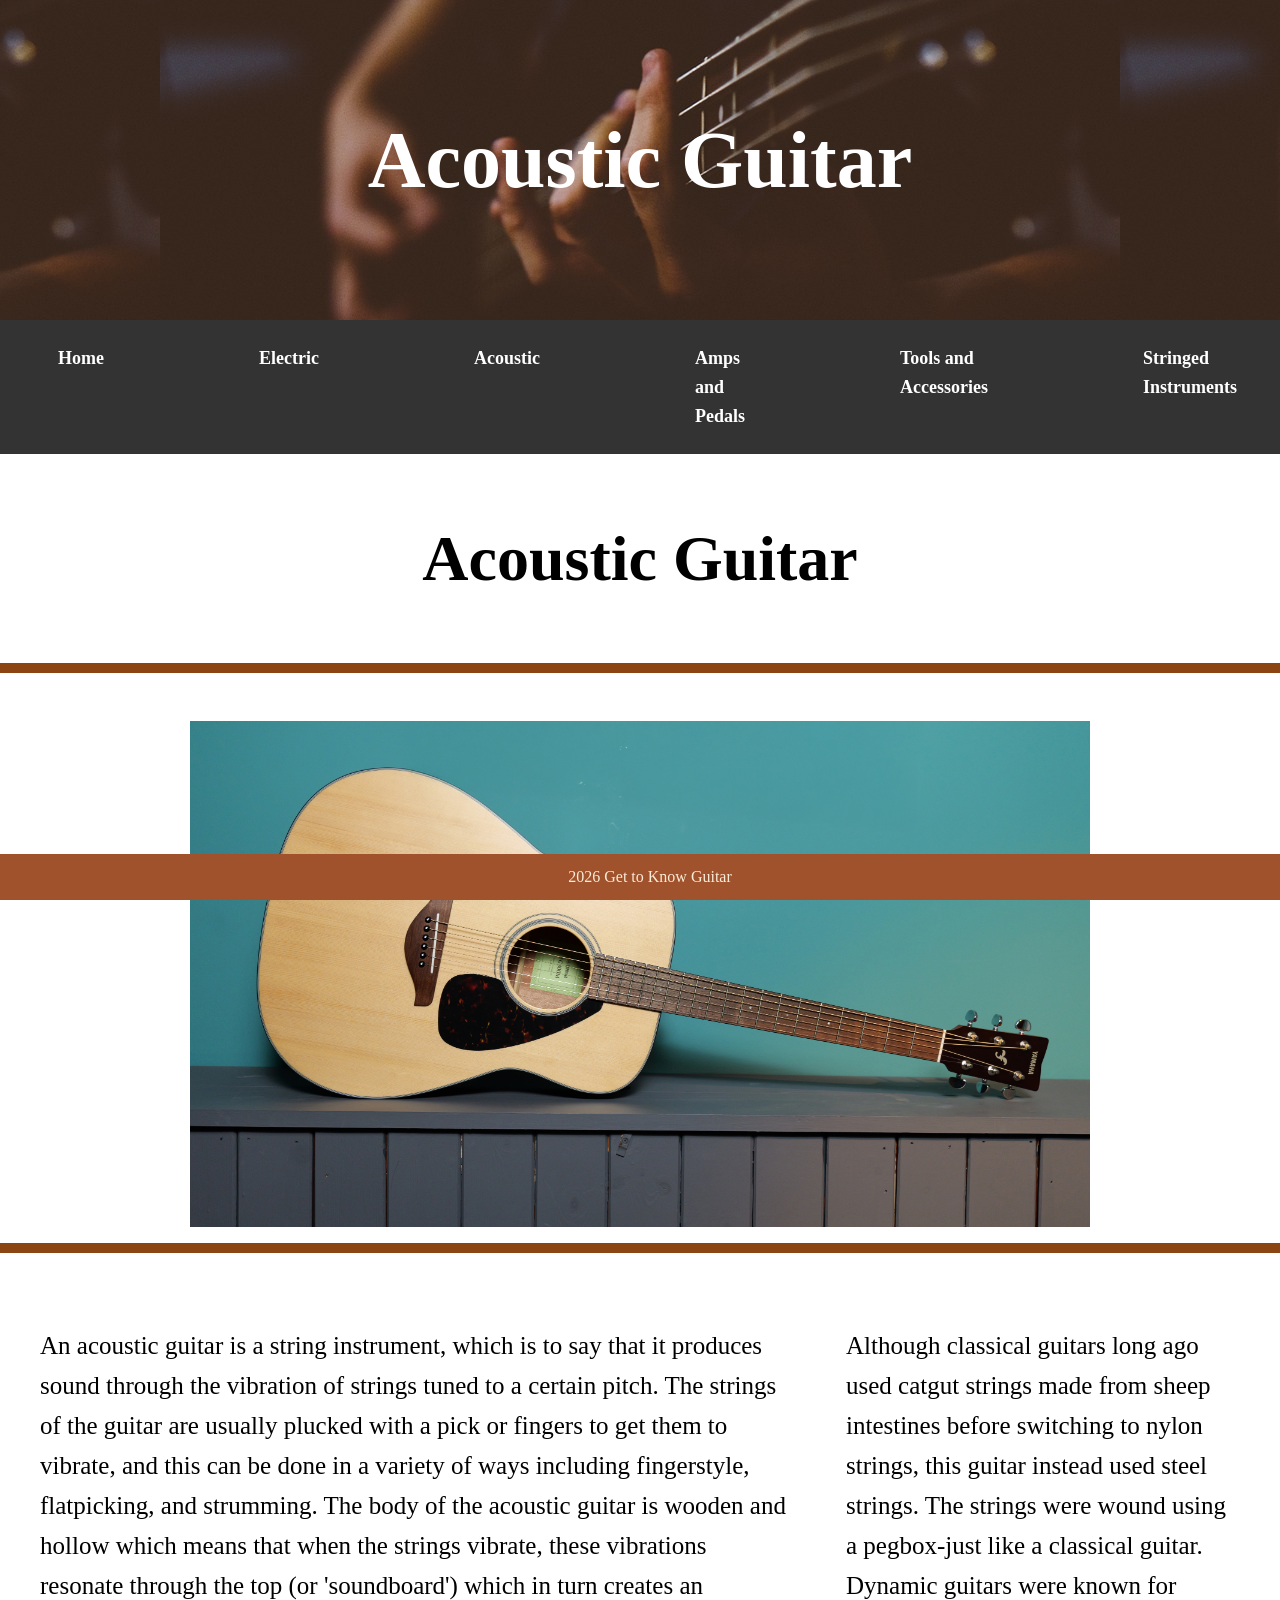
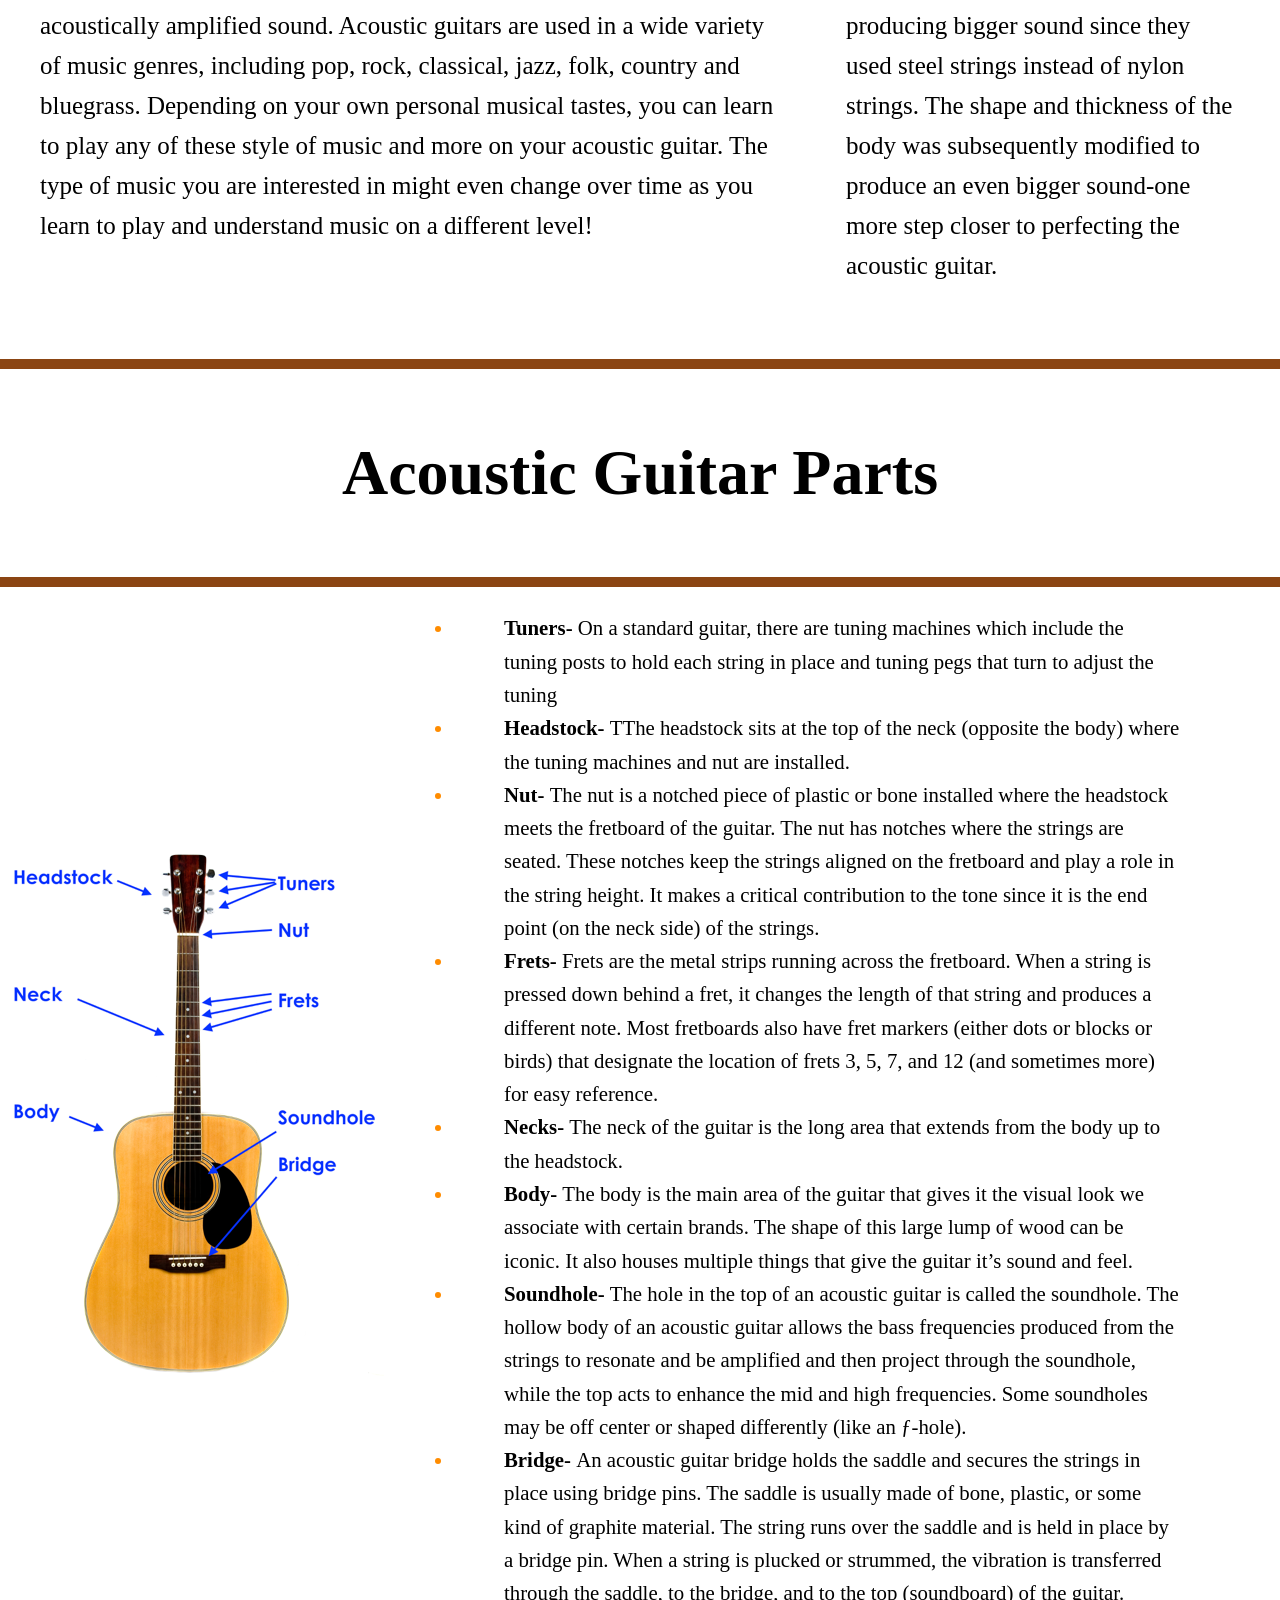
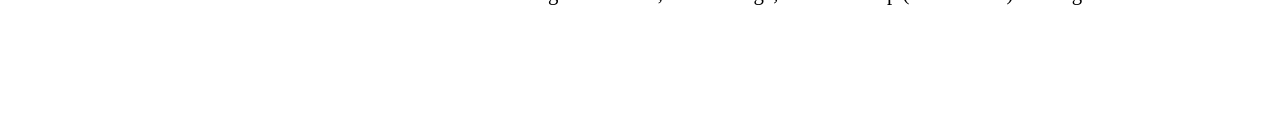
<file: acoustic.html>
<!doctype html>
<html>
<head>
<meta charset="UTF-8">
<title>Fravel Final Web Design Project</title>
<link href="styles.css" rel="stylesheet" type="text/css">
	
<header main class= "guitar.jpg" alt="Guitar Header">
	
	<h1 align="center">Acoustic Guitar</h1>
	
	
	</header>
	
</head>

<body>
	
	<nav class="navbar">
	<ul class="nav-links">
		<li><a href="index.html">Home</a></li>
		<li><a href="electric.html">Electric</a></li>
		<li><a href="acoustic.html">Acoustic</a></li>
		<li><a href="amps_and_pedals.html">Amps and Pedals</a></li>
		<li><a href="tools_and_accessories.html">Tools and Accessories</a></li>
		<li><a href="other_stringed_instruments.html">Stringed Instruments</a></li>
		</ul>
	</nav>
	
	<h2>Acoustic Guitar</h2>
	
	<hr style="height: 10px; border: none; background-color: saddlebrown;">
	<div class="container"></div>
	
	<center>
	<img src="acousticguitar2.jpg" width="900" alt="electric guitar">
	</center>
	
	<hr style="height: 10px; border: none; background-color: saddlebrown;">
	<div class="container">
	
	
	<p>An acoustic guitar is a string instrument, which is to say that it produces sound through the vibration of strings tuned to a certain pitch. The strings of the guitar are usually plucked with a pick or fingers to get them to vibrate, and this can be done in a variety of ways including fingerstyle, flatpicking, and strumming. The body of the acoustic guitar is wooden and hollow which means that when the strings vibrate, these vibrations resonate through the top (or 'soundboard') which in turn creates an acoustically amplified sound. Acoustic guitars are used in a wide variety of music genres, including pop, rock, classical, jazz, folk, country and bluegrass. Depending on your own personal musical tastes, you can learn to play any of these style of music and more on your acoustic guitar. The type of music you are interested in might even change over time as you learn to play and understand music on a different level!

</p>

	<p>Although classical guitars long ago used catgut strings made from sheep intestines before switching to nylon strings, this guitar instead used steel strings. The strings were wound using a pegbox-just like a classical guitar.
Dynamic guitars were known for producing bigger sound since they used steel strings instead of nylon strings. The shape and thickness of the body was subsequently modified to produce an even bigger sound-one more step closer to perfecting the acoustic guitar.
</p>
	</div>
	
	<hr style="height: 10px; border: none; background-color: saddlebrown;">
	<h2>Acoustic Guitar Parts</h2>
	<hr style="height: 10px; border: none; background-color: saddlebrown;">
	
	<div style="display: flex; align-items: center; gap: 20px;">
	<img src="acousticguitarparts.png" width="800" height="auto" alt="acousticguitarparts">
	<ul>
	<li><strong>Tuners- </strong>On a standard guitar, there are tuning machines which include the tuning posts to hold each string in place and tuning pegs that turn to adjust the tuning</li>
	<li><strong>Headstock- </strong>TThe headstock sits at the top of the neck (opposite the body) where the tuning machines and nut are installed.</li>
	<li><strong>Nut- </strong>The nut is a notched piece of plastic or bone installed where the headstock meets the fretboard of the guitar. The nut has notches where the strings are seated. These notches keep the strings aligned on the fretboard and play a role in the string height. It makes a critical contribution to the tone since it is the end point (on the neck side) of the strings.

</li>
	<li><strong>Frets- </strong>Frets are the metal strips running across the fretboard. When a string is pressed down behind a fret, it changes the length of that string and produces a different note. Most fretboards also have fret markers (either dots or blocks or birds) that designate the location of frets 3, 5, 7, and 12 (and sometimes more) for easy reference.</li>
	<li><strong>Necks- </strong>The neck of the guitar is the long area that extends from the body up to the headstock.</li>
	<li><strong>Body- </strong>The body is the main area of the guitar that gives it the visual look we associate with certain brands. The shape of this large lump of wood can be iconic. It also houses multiple things that give the guitar it’s sound and feel.</li>
	<li><strong>Soundhole- </strong>The hole in the top of an acoustic guitar is called the soundhole. The hollow body of an acoustic guitar allows the bass frequencies produced from the strings to resonate and be amplified and then project through the soundhole, while the top acts to enhance the mid and high frequencies. Some soundholes may be off center or shaped differently (like an ƒ-hole).</li>
	<li><strong>Bridge- </strong>An acoustic guitar bridge holds the saddle and secures the strings in place using bridge pins. The saddle is usually made of bone, plastic, or some kind of graphite material. The string runs over the saddle and is held in place by a bridge pin. When a string is plucked or strummed, the vibration is transferred through the saddle, to the bridge, and to the top (soundboard) of the guitar.</li>
	</ul>
	</div>

	
	
	
<p>      </p>


	
</body>
	
	<footer>2026 Get to Know Guitar</footer>
</html>
</file>
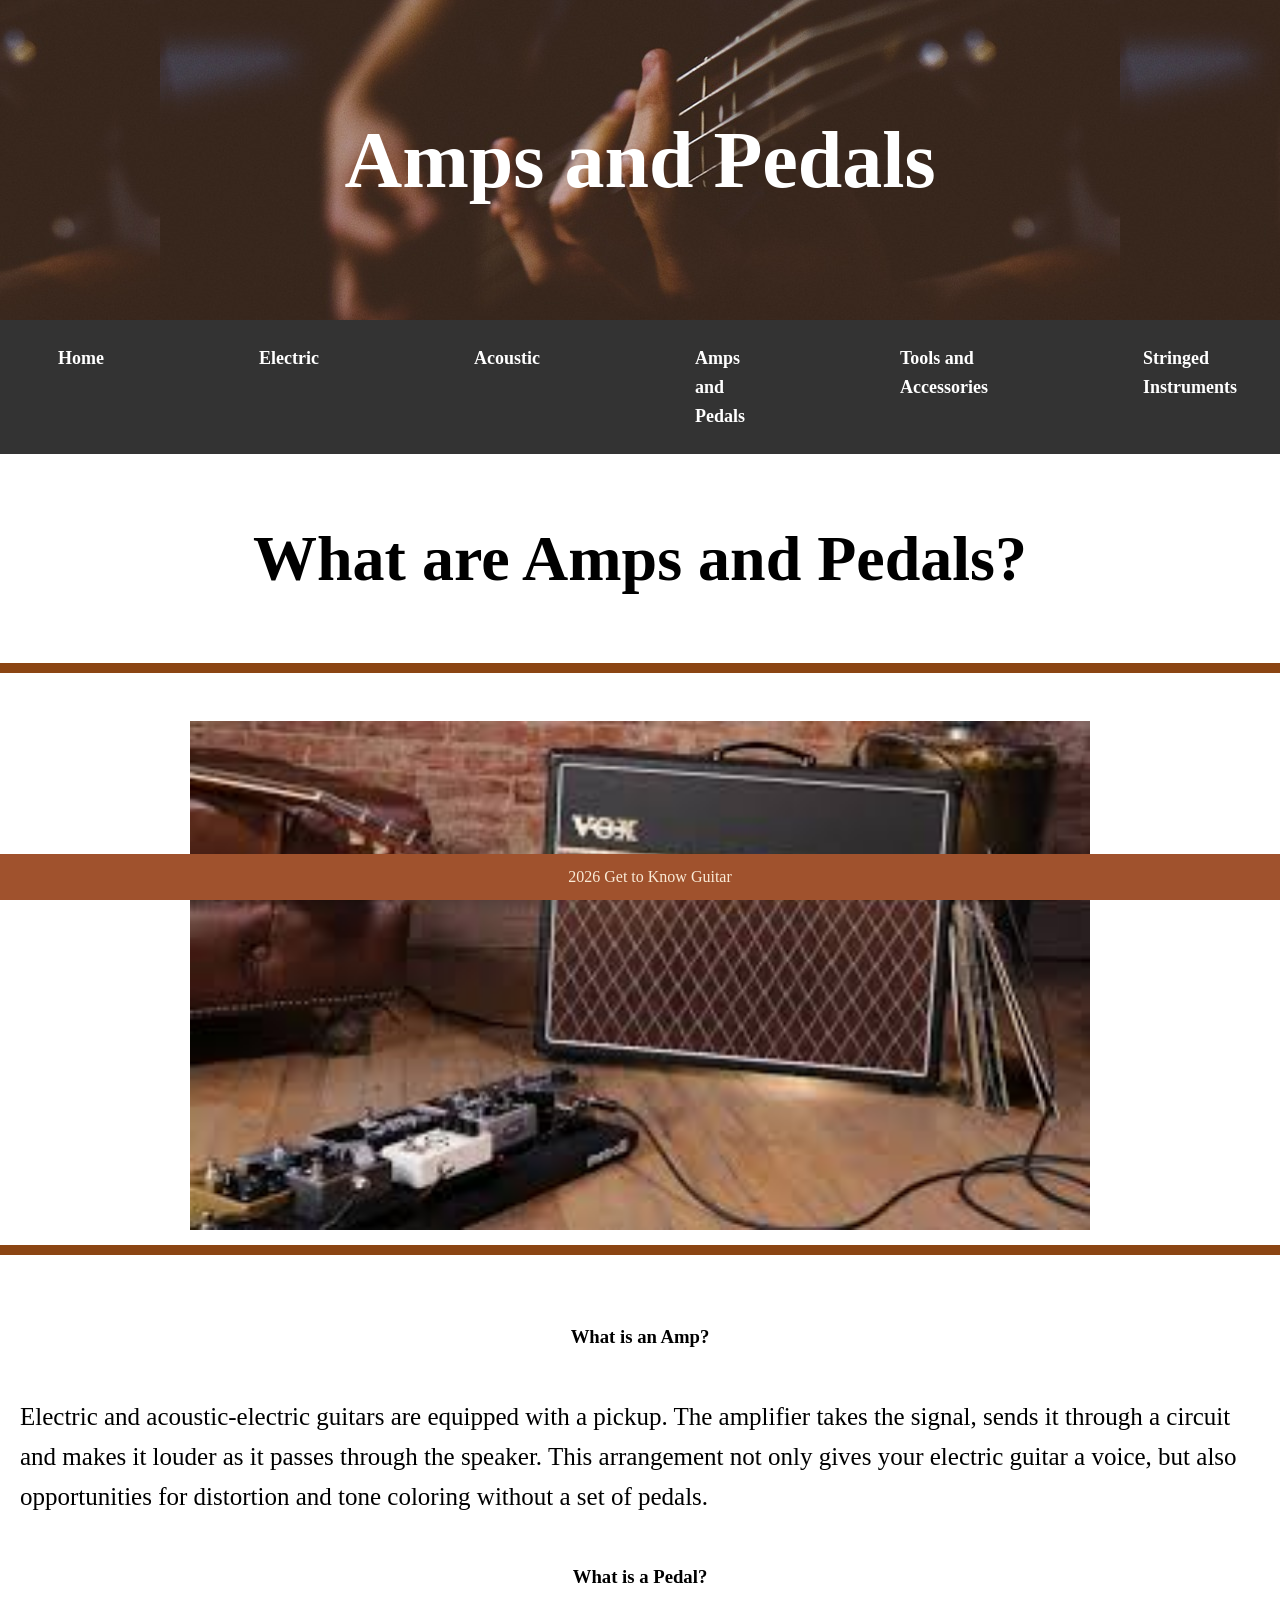
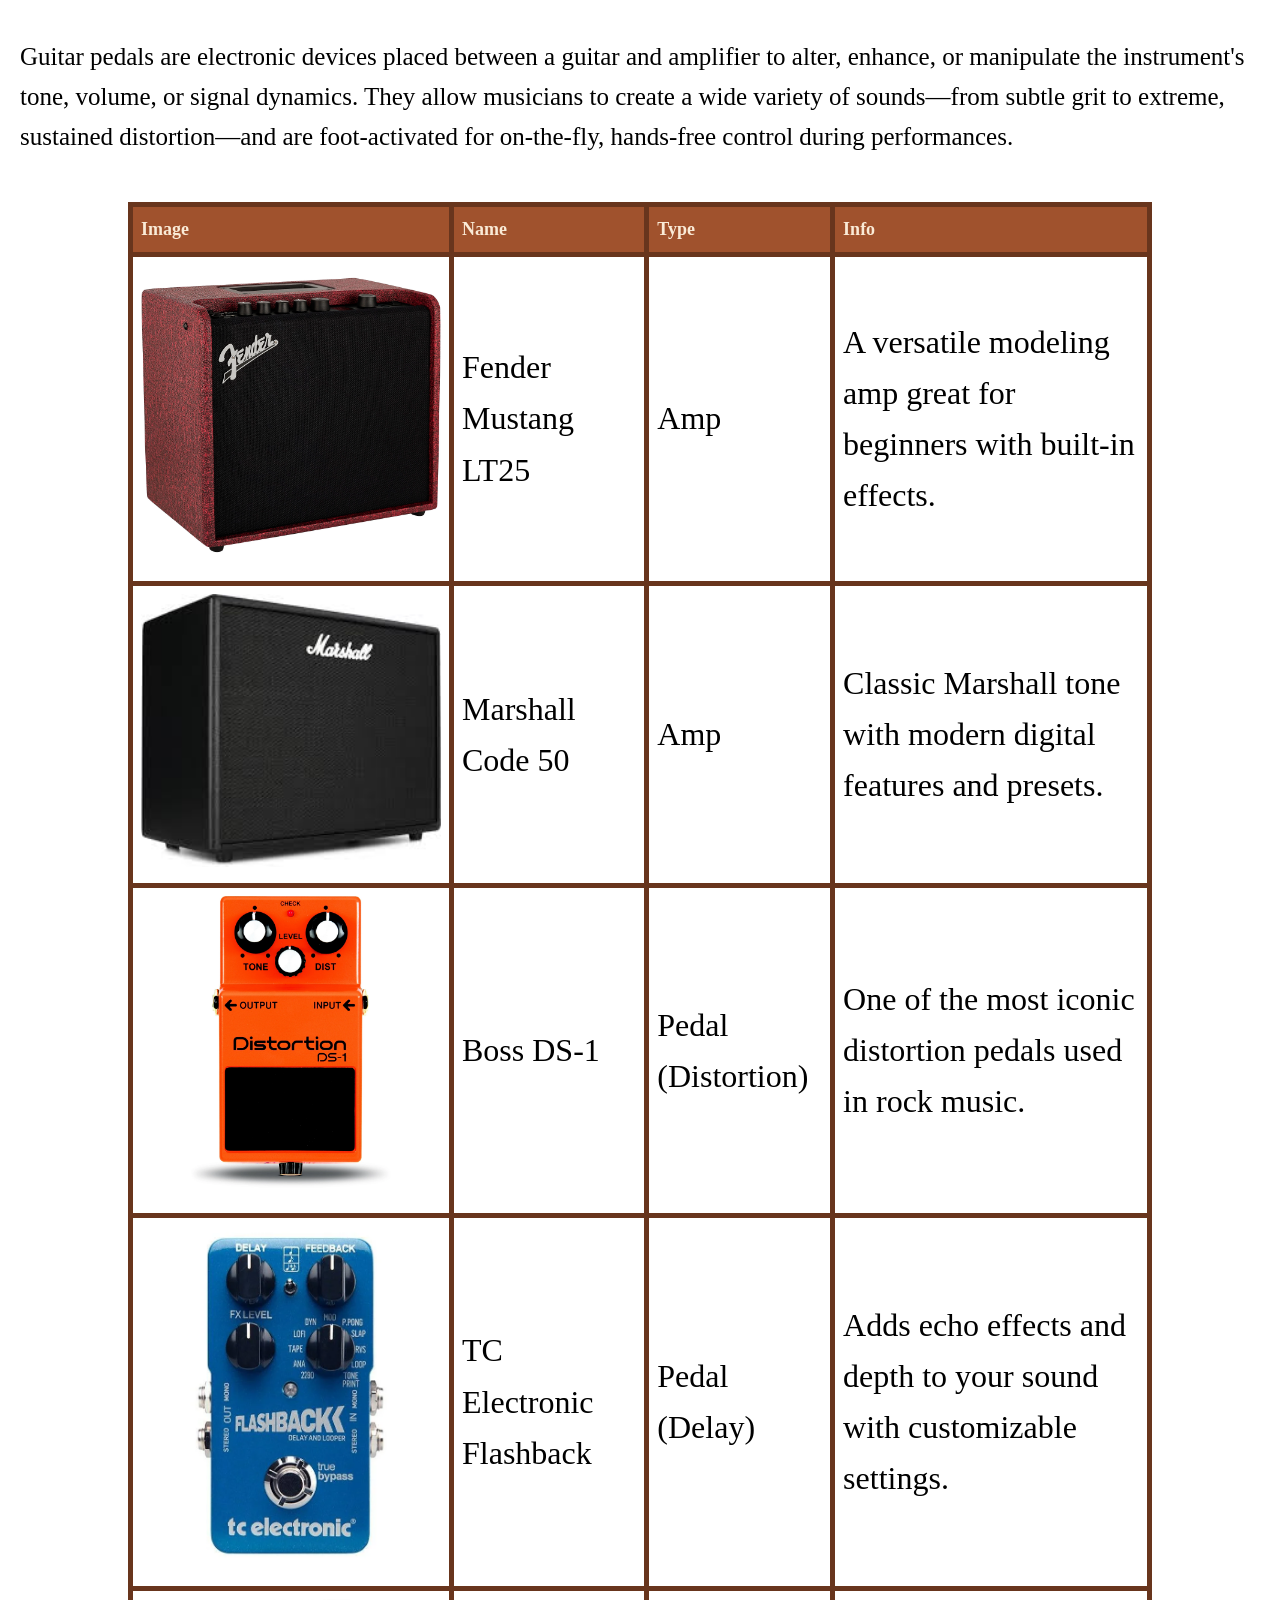
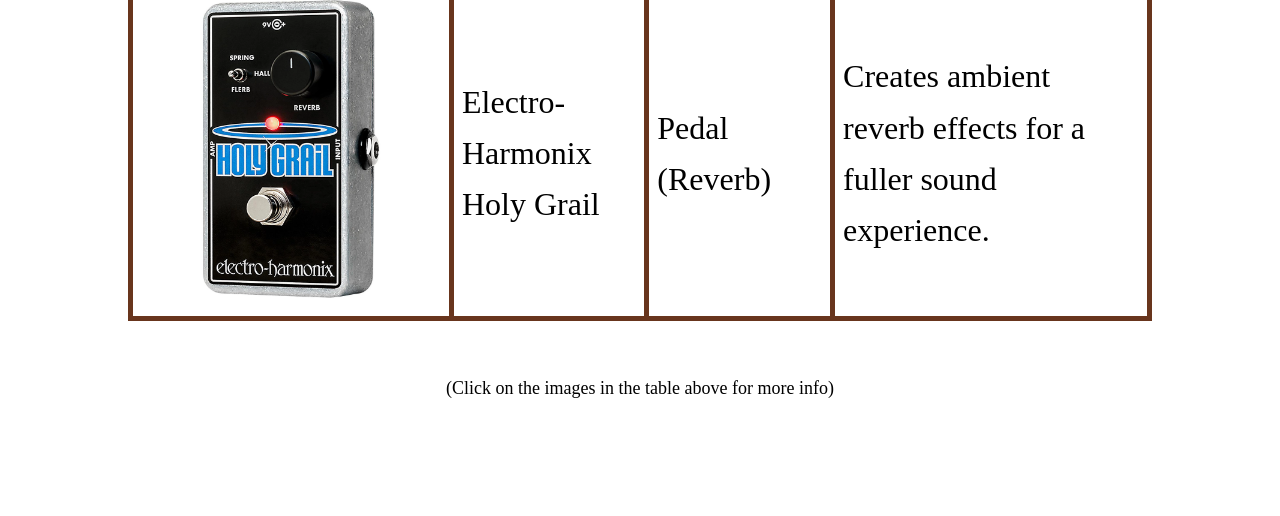
<file: amps_and_pedals.html>
<!doctype html>
<html>
<head>
<meta charset="UTF-8">
<title>Fravel Final Web Design Project</title>
<link href="styles.css" rel="stylesheet" type="text/css">
	
<header main class= "guitar.jpg" alt="Guitar Header">
	
	<h1 align="center">Amps and Pedals</h1>
	
	
	</header>
	
</head>

<body>
	
	<nav class="navbar">
	<ul class="nav-links">
		<li><a href="index.html">Home</a></li>
		<li><a href="electric.html">Electric</a></li>
		<li><a href="acoustic.html">Acoustic</a></li>
		<li><a href="amps_and_pedals.html">Amps and Pedals</a></li>
		<li><a href="tools_and_accessories.html">Tools and Accessories</a></li>
		<li><a href="other_stringed_instruments.html">Stringed Instruments</a></li>
		</ul>
	</nav>
	
	<h2>What are Amps and Pedals?</h2>
	
	<hr style="height: 10px; border: none; background-color: saddlebrown;">
	<div class="container"></div>
	
	<center>
	<img src="ampandpedals.jpeg" width="900" alt="electric guitar">
	</center>
	
	<hr style="height: 10px; border: none; background-color: saddlebrown;">
	<div class="container"></div>
	
	<h3><center>What is an Amp?</center></h3>
	
	<p style="padding: 20px;">Electric and acoustic-electric guitars are equipped with a pickup. The amplifier takes the signal, sends it through a circuit and makes it louder as it passes through the speaker. This arrangement not only gives your electric guitar a voice, but also opportunities for distortion and tone coloring without a set of pedals.</p>
	
	<h3><center>What is a Pedal?</center></h3>
	<p style="padding: 20px;">Guitar pedals are electronic devices placed between a guitar and amplifier to alter, enhance, or manipulate the instrument's tone, volume, or signal dynamics. They allow musicians to create a wide variety of sounds—from subtle grit to extreme, sustained distortion—and are foot-activated for on-the-fly, hands-free control during performances.</p>
	
	<div class="table-container">
    <table>
        <tr>
            <th>Image</th>
            <th>Name</th>
            <th>Type</th>
            <th>Info</th>
        </tr>

        <tr>
            <td><a href="https://www.amazon.com/Fender-Mustang-LT-25-Digital-Amplifier/dp/B07N29M92M/ref=sr_1_1?crid=1A6B7M3UNM5Y2&dib=eyJ2IjoiMSJ9.[base64].cilyF7EBJPA5HXiMcdic7b0FivuU11OaZgPSjjyH7ak&dib_tag=se&keywords=fender+mustang+lt25&qid=1777781967&sprefix=fender+mustang+lt%2Caps%2C137&sr=8-1"><img src="fender.webp" width="300" alt="Fender Amp"></a></td>
            <td><font size="6">Fender Mustang LT25</font></td>
            <td><font size="6">Amp</font></td>
            <td class="info"><font size="6">A versatile modeling amp great for beginners with built-in effects.</font></td>
        </tr>

        <tr>
            <td><a href="https://www.amazon.com/Marshall-Code-50-50-watt-Digital-Combo/dp/B01D53KTEA/ref=sr_1_1?crid=2KMKAAJ3X5DEM&dib=eyJ2IjoiMSJ9.[base64].duIq3Jm4vMKgAmK7WhHnJ3uz0zhzPI9DZTkGQFkSEq4&dib_tag=se&keywords=Marshall+Code+50&qid=1777782468&sprefix=marshall+code+50%2Caps%2C195&sr=8-1"><img src="marshal.jpeg" width="300" alt="Marshall Amp"></a></td>
            <td><font size="6">Marshall Code 50</font></td>
            <td><font size="6">Amp</font></td>
            <td class="info"><font size="6">Classic Marshall tone with modern digital features and presets.</font></td>
        </tr>

        <tr>
			<td><a href="https://www.amazon.com/BOSS-DS-1-Distortion-Pedal/dp/B0002KYY14/ref=sr_1_2_sspa?crid=10W3IFK2G605K&dib=eyJ2IjoiMSJ9.[base64].6iSLAme1HB6MfX3PMEDmLrBisISYpurpsPAuspMR3Ec&dib_tag=se&keywords=Boss+DS-1&qid=1777782510&sprefix=boss+ds-1%2Caps%2C160&sr=8-2-spons&sp_csd=d2lkZ2V0TmFtZT1zcF9hdGY&psc=1"><img src="boss.webp" width="300" alt="Distortion Pedal"></a></td>
            <td><font size="6">Boss DS-1</font></td>
            <td><font size="6">Pedal (Distortion)</font></td>
            <td class="info"><font size="6">One of the most iconic distortion pedals used in rock music.</font></td>
        </tr>

        <tr>
			<td><a href="https://www.amazon.com/TC-Electronic-Flashback-Delay-Effects/dp/B06Y42MJ4N/ref=sr_1_1?crid=2ZYWYQJ3N0872&dib=eyJ2IjoiMSJ9.[base64].ix1Tz5-xfyDLvZ4aasG3i-bqQ_eS8JABxS-99_QXUEg&dib_tag=se&keywords=TC+Electronic+Flashback&qid=1777782529&sprefix=tc+electronic+flashback%2Caps%2C132&sr=8-1"><img src="tc.webp" width="300" alt="Delay Pedal"></a></td>
            <td><font size="6">TC Electronic Flashback</font></td>
            <td><font size="6">Pedal (Delay)</font></td>
            <td class="info"><font size="6">Adds echo effects and depth to your sound with customizable settings.</font></td>
        </tr>

        <tr>
			<td><a href="https://www.amazon.com/Electro-Harmonix-Holy-Grail-Reverb-pedal/dp/B00UA56MAC/ref=sr_1_1?crid=3BHDIR08CY9GW&dib=eyJ2IjoiMSJ9.[base64].qzr8DGhxi-RP8NwEtbukjfc-OCAIVXr15MrD1JgDmRk&dib_tag=se&keywords=Electro-Harmonix+Holy+Grail&qid=1777782548&sprefix=electro-harmonix+holy+grail%2Caps%2C133&sr=8-1"><img src="holygrail.webp" width="300" alt="Reverb Pedal"></a></td>
            <td><font size="6">Electro-Harmonix Holy Grail</font></td>
            <td><font size="6">Pedal (Reverb)</font></td>
            <td class="info"><font size="6">Creates ambient reverb effects for a fuller sound experience.</font></td>
        </tr>

    </table>
</div>
<center><p><font size="4">(Click on the images in the table above for more info)</font></p></center>
	
<p>   </p>
	
	
</body>
	
	<footer>2026 Get to Know Guitar</footer>
</html>
</file>
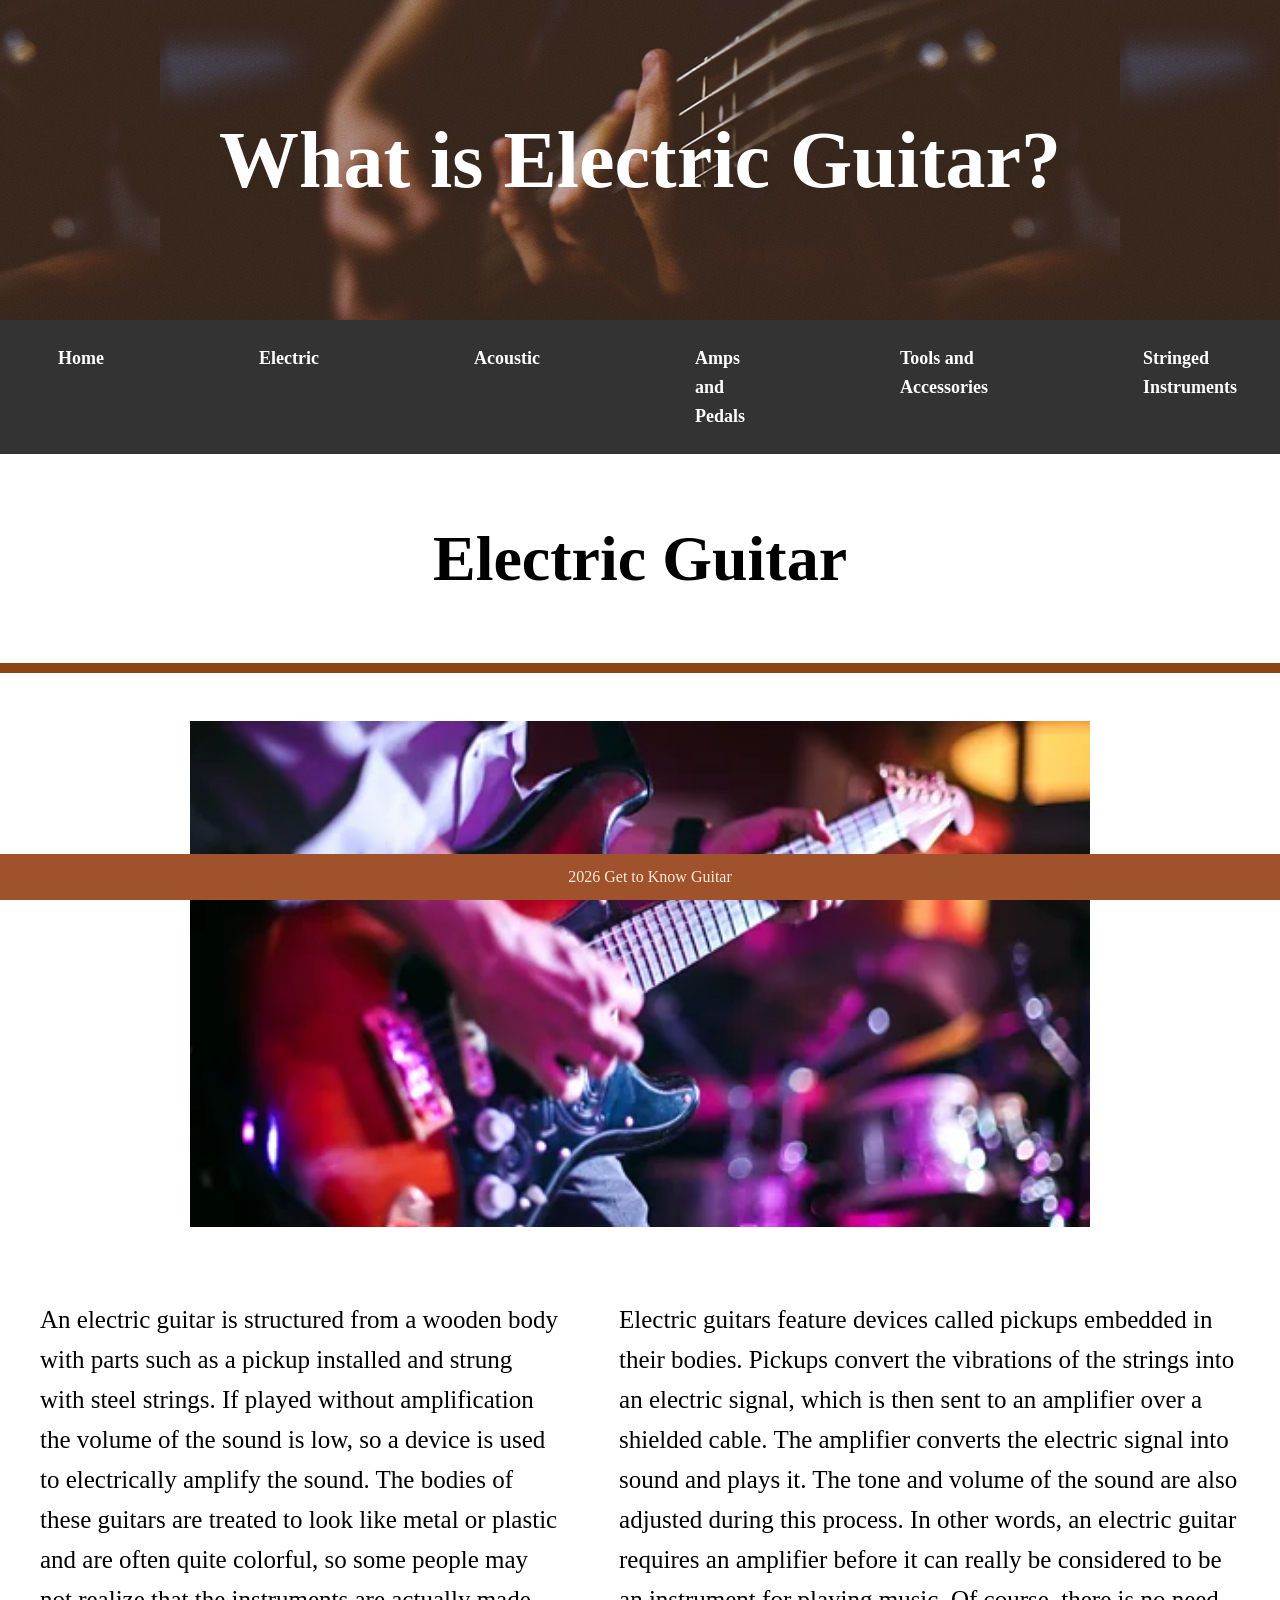
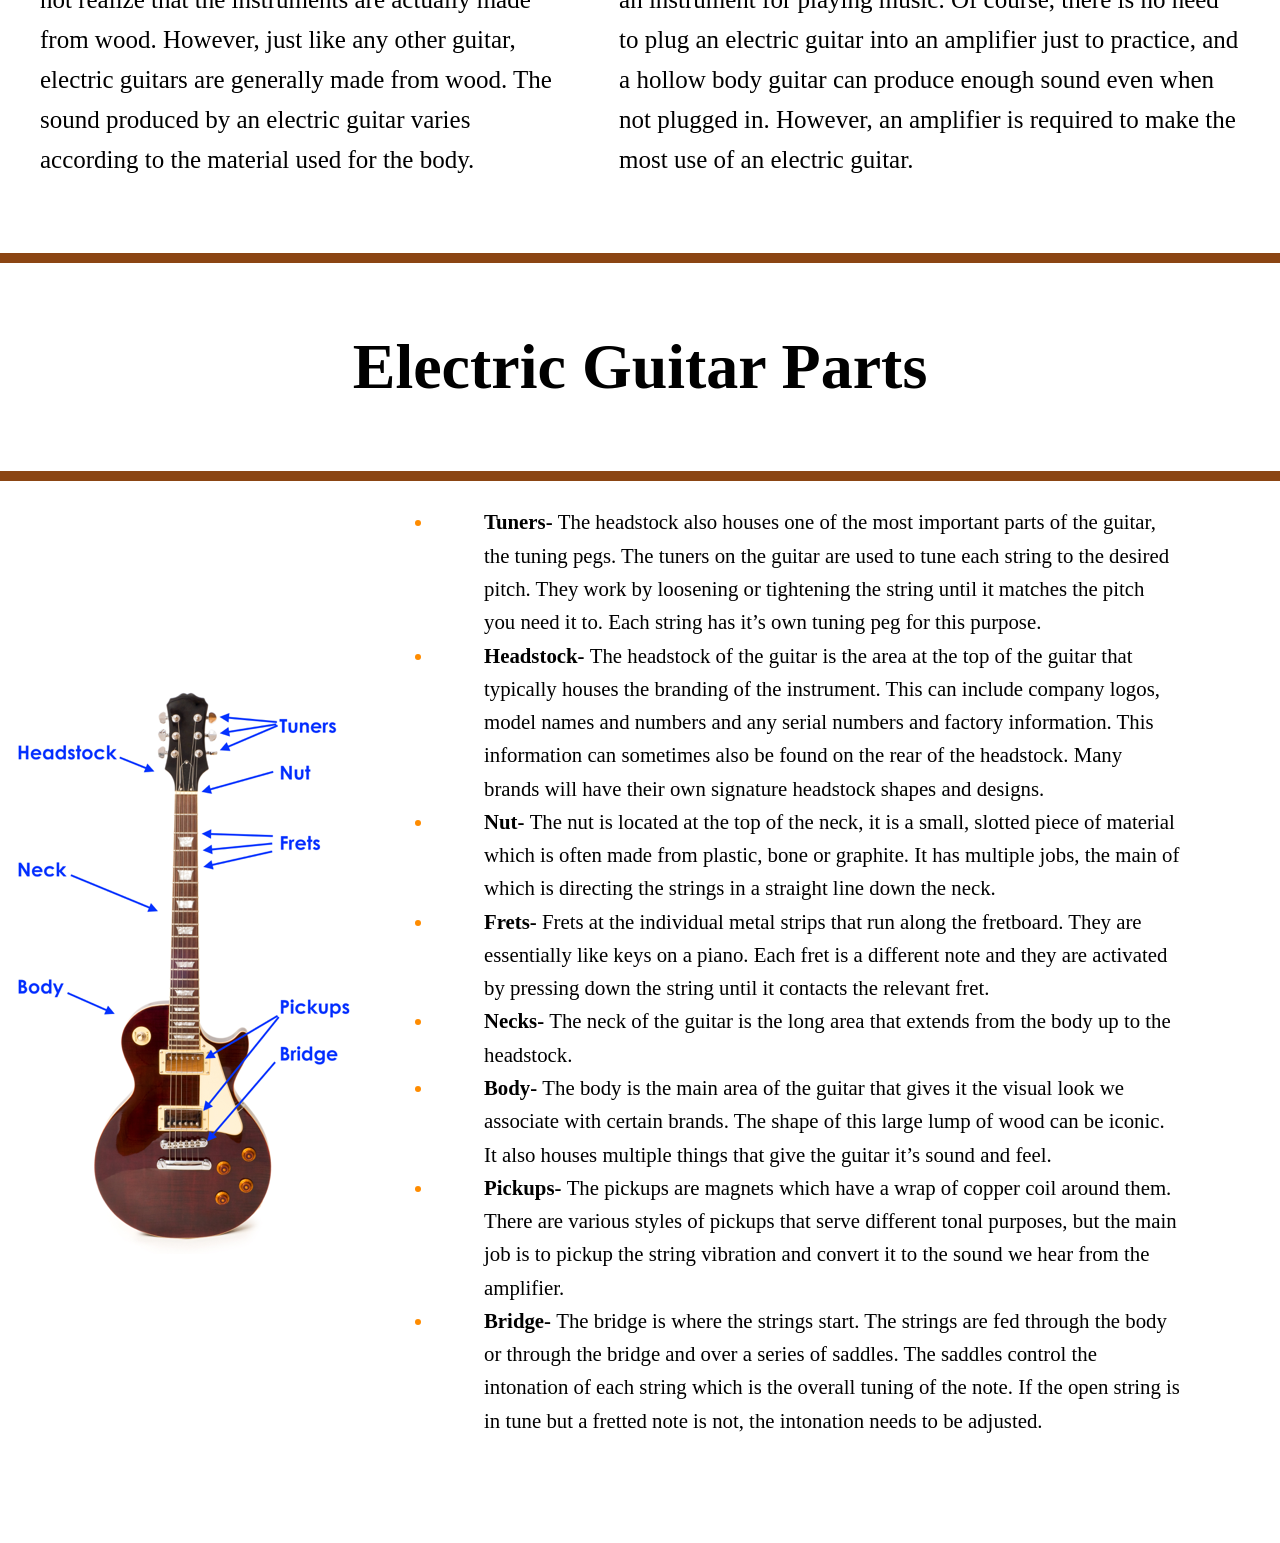
<file: electric.html>
<!doctype html>
<html>
<head>
<meta charset="UTF-8">
<title>Fravel Final Web Design Project</title>
<link href="styles.css" rel="stylesheet" type="text/css">
	
<header main class= "guitar.jpg" alt="Guitar Header">
	
	<h1 align="center">What is Electric Guitar?</h1>
	
	
	</header>
	
</head>

<body>
	
	
	
	
	
	<nav class="navbar">
	<ul class="nav-links">
		<li><a href="index.html">Home</a></li>
		<li><a href="electric.html">Electric</a></li>
		<li><a href="acoustic.html">Acoustic</a></li>
		<li><a href="amps_and_pedals.html">Amps and Pedals</a></li>
		<li><a href="tools_and_accessories.html">Tools and Accessories</a></li>
		<li><a href="other_stringed_instruments.html">Stringed Instruments</a></li>
		</ul>
	</nav>
	
	<h2>Electric Guitar</h2>
	
	<hr style="height: 10px; border: none; background-color: saddlebrown;">
	<div class="container"></div>
	
	<center>
	<img src="electricguitar2.webp" width="900" alt="electric guitar">
	</center>
	
	
	<div class="container">
	
	
	<p>An electric guitar is structured from a wooden body with parts such as a pickup installed and strung with steel strings. If played without amplification the volume of the sound is low, so a device is used to electrically amplify the sound.
The bodies of these guitars are treated to look like metal or plastic and are often quite colorful, so some people may not realize that the instruments are actually made from wood. However, just like any other guitar, electric guitars are generally made from wood. The sound produced by an electric guitar varies according to the material used for the body. </p>

	<p>Electric guitars feature devices called pickups embedded in their bodies. Pickups convert the vibrations of the strings into an electric signal, which is then sent to an amplifier over a shielded cable. The amplifier converts the electric signal into sound and plays it. The tone and volume of the sound are also adjusted during this process. In other words, an electric guitar requires an amplifier before it can really be considered to be an instrument for playing music.
Of course, there is no need to plug an electric guitar into an amplifier just to practice, and a hollow body guitar can produce enough sound even when not plugged in. However, an amplifier is required to make the most use of an electric guitar.
</p>
	</div>
	
	<hr style="height: 10px; border: none; background-color: saddlebrown;">
	<h2>Electric Guitar Parts</h2>
	<hr style="height: 10px; border: none; background-color: saddlebrown;">
	
	<div style="display: flex; align-items: center; gap: 20px;">
	<img src="electricguitarparts.png" width="800" height="auto" alt="electricguitarparts">
	<ul>
	<li><strong>Tuners- </strong>The headstock also houses one of the most important parts of the guitar, the tuning pegs. The tuners on the guitar are used to tune each string to the desired pitch. They work by loosening or tightening the string until it matches the pitch you need it to. Each string has it’s own tuning peg for this purpose.</li>
	<li><strong>Headstock- </strong>The headstock of the guitar is the area at the top of the guitar that typically houses the branding of the instrument. This can include company logos, model names and numbers and any serial numbers and factory information. This information can sometimes also be found on the rear of the headstock. Many brands will have their own signature headstock shapes and designs.</li>
	<li><strong>Nut- </strong>The nut is located at the top of the neck, it is a small, slotted piece of material which is often made from plastic, bone or graphite. It has multiple jobs, the main of which is directing the strings in a straight line down the neck.

</li>
	<li><strong>Frets- </strong>Frets at the individual metal strips that run along the fretboard. They are essentially like keys on a piano. Each fret is a different note and they are activated by pressing down the string until it contacts the relevant fret.</li>
	<li><strong>Necks- </strong>The neck of the guitar is the long area that extends from the body up to the headstock.</li>
	<li><strong>Body- </strong>The body is the main area of the guitar that gives it the visual look we associate with certain brands. The shape of this large lump of wood can be iconic. It also houses multiple things that give the guitar it’s sound and feel.</li>
	<li><strong>Pickups- </strong>The pickups are magnets which have a wrap of copper coil around them. There are various styles of pickups that serve different tonal purposes, but the main job is to pickup the string vibration and convert it to the sound we hear from the amplifier.</li>
	<li><strong>Bridge- </strong>The bridge is where the strings start. The strings are fed through the body or through the bridge and over a series of saddles. The saddles control the intonation of each string which is the overall tuning of the note. If the open string is in tune but a fretted note is not, the intonation needs to be adjusted.</li>
	</ul>
	</div>

	
	
	
<p>      </p>


	
	
</body>
	
	<footer>2026 Get to Know Guitar</footer>
</html>
</file>
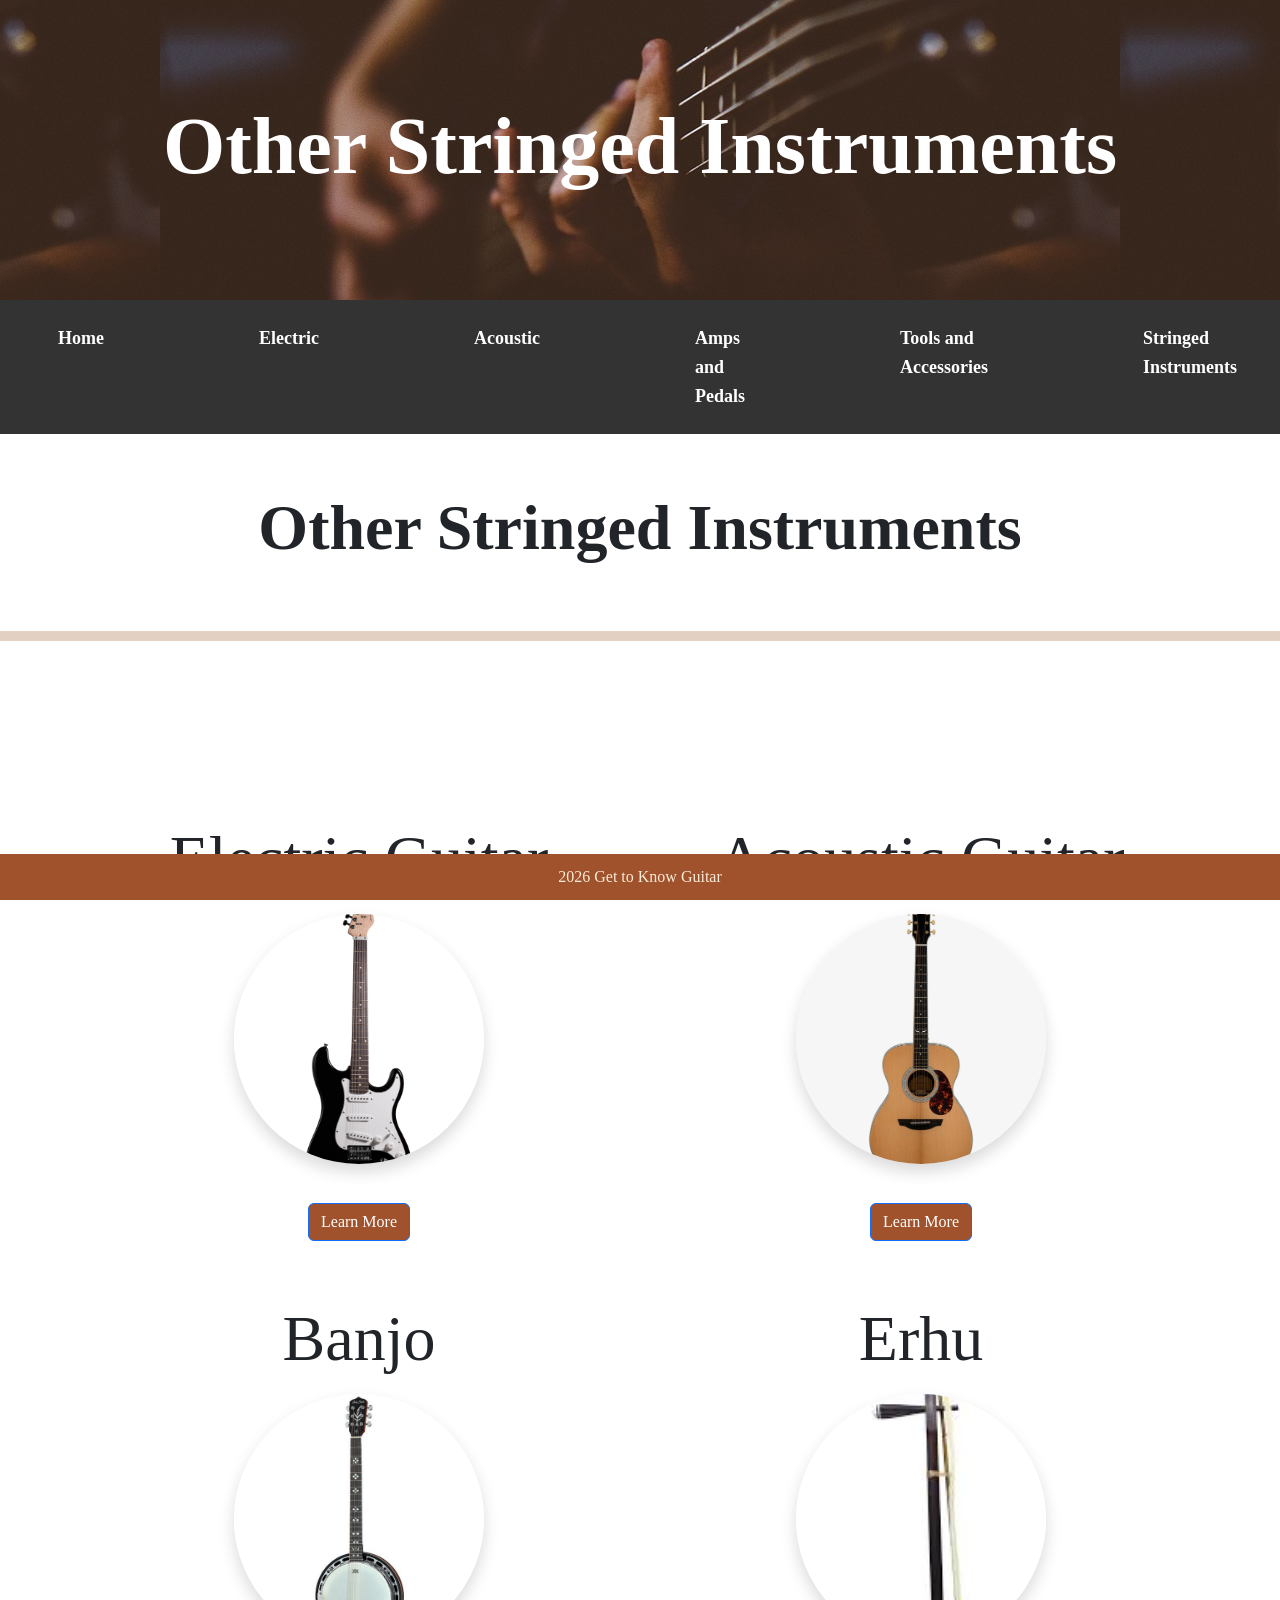
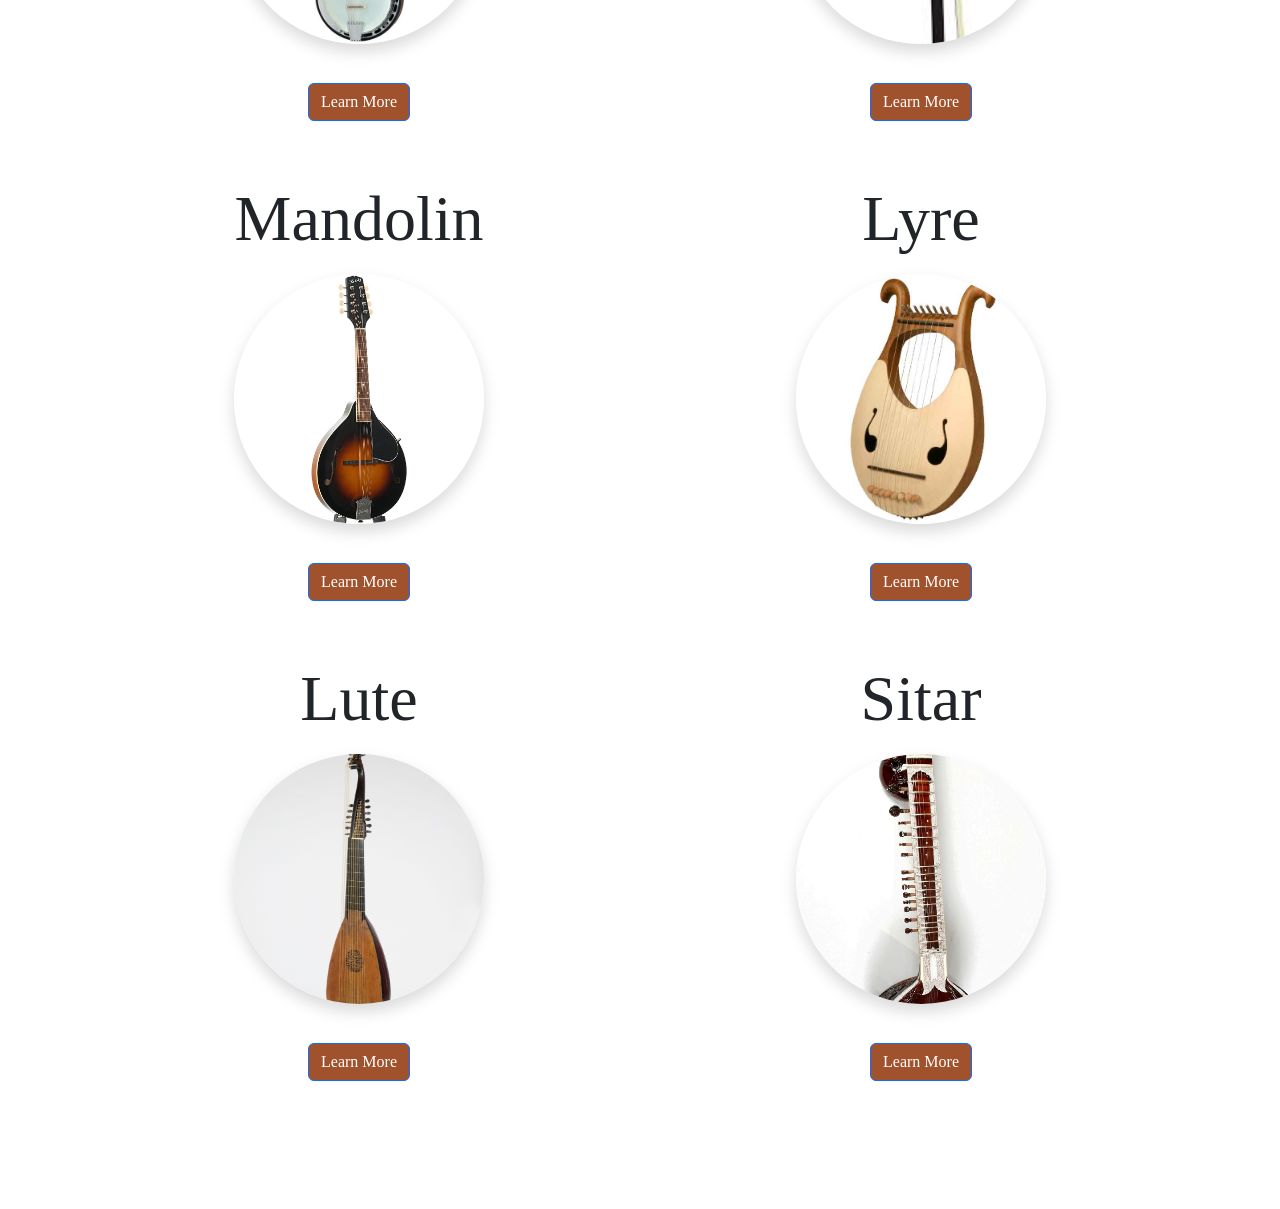
<file: other_stringed_instruments.html>
<!doctype html>
<html>
<head>
<meta charset="UTF-8">
<title>Fravel Final Web Design Project</title>
<link href="https://cdn.jsdelivr.net/npm/bootstrap@5.3.0/dist/css/bootstrap.min.css" rel="stylesheet">

	
	<link href="styles.css" rel="stylesheet" type="text/css">

<header main class= "guitar.jpg" alt="Guitar Header">
	
	<h1 align="center"><strong>Other Stringed Instruments</strong></h1>
	
	
	</header>
	
</head>

<body>
	
	<nav class="navbar">
	<ul class="nav-links">
		<li><a href="index.html">Home</a></li>
		<li><a href="electric.html">Electric</a></li>
		<li><a href="acoustic.html">Acoustic</a></li>
		<li><a href="amps_and_pedals.html">Amps and Pedals</a></li>
		<li><a href="tools_and_accessories.html">Tools and Accessories</a></li>
		<li><a href="other_stringed_instruments.html">Stringed Instruments</a></li>
		</ul>
	</nav>
	
	<p>   </p>
	
	<h2><strong>Other Stringed Instruments</strong></h2>
	<p>  </p>
	<hr style="height: 10px; border: none; background-color: saddlebrown;">
	<p>   </p>
	
	<div class="container"></div>
	
	
	
	<div class="container my-5">
  <div class="row text-center">

   
    <div class="col-md-6 mb-4">
      <h2 class="mb-3">Electric Guitar</h2>

      <a href="https://www.yamaha.com/en/musical_instrument_guide/electric_guitar/mechanism/">
        <img src="electricguitar.avif"
             class="img-fluid rounded-circle shadow"
             alt="Electric Guitar"
             style="width:250px; height:250px; object-fit:cover;">
      </a>

      <p class="mt-3">
        <a href="https://www.yamaha.com/en/musical_instrument_guide/electric_guitar/mechanism/" class="btn btn-primary">Learn More</a>
      </p>
    </div>

    
    <div class="col-md-6 mb-4">
      <h2 class="mb-3">Acoustic Guitar</h2>

      <a href="https://www.masterclass.com/articles/guitar-101-what-is-an-acoustic-guitar-learn-about-acoustic-guitars-and-tips-for-playing-guitar">
        <img src="acousticguitar.webp"
             class="img-fluid rounded-circle shadow"
             alt="Acoustic Guitar"
             style="width:250px; height:250px; object-fit:cover;">
      </a>

      <p class="mt-3">
        <a href="https://www.masterclass.com/articles/guitar-101-what-is-an-acoustic-guitar-learn-about-acoustic-guitars-and-tips-for-playing-guitar" class="btn btn-primary">Learn More</a>
      </p>
    </div>
	  
	   <div class="col-md-6 mb-4">
      <h2 class="mb-3">Banjo</h2>

      <a href="https://www.nps.gov/blri/learn/historyculture/the-banjo.htm">
        <img src="banjo.jpg"
             class="img-fluid rounded-circle shadow"
             alt="Banjo"
             style="width:250px; height:250px; object-fit:cover;">
      </a>

      <p class="mt-3">
        <a href="https://www.nps.gov/blri/learn/historyculture/the-banjo.htm" class="btn btn-primary">Learn More</a>
      </p>
    </div>

	  
	   <div class="col-md-6 mb-4">
      <h2 class="mb-3">Erhu</h2>

      <a href="https://www.shenyun.org/news/view/article/e/NxBcEmBNIAI/erhu-two-stringed-ancient-chinese-instrument">
        <img src="erhu.jpeg"
             class="img-fluid rounded-circle shadow"
             alt="Erhu"
             style="width:250px; height:250px; object-fit:cover;">
      </a>

      <p class="mt-3">
        <a href="https://www.shenyun.org/news/view/article/e/NxBcEmBNIAI/erhu-two-stringed-ancient-chinese-instrument" class="btn btn-primary">Learn More</a>
      </p>
    </div>

	  
	  
	   <div class="col-md-6 mb-4">
     
		   
		   
		   <h2 class="mb-3">Mandolin</h2>

      <a href="https://thevault.musicarts.com/what-is-a-mandolin-guitar/">
        <img src="mandolin.webp"
             class="img-fluid rounded-circle shadow"
             alt="Mandolin"
             style="width:250px; height:250px; object-fit:cover;">
      </a>

      <p class="mt-3">
        <a href="https://thevault.musicarts.com/what-is-a-mandolin-guitar/" class="btn btn-primary">Learn More</a>
      </p>
    </div>

	  
	  
	   <div class="col-md-6 mb-4">
      <h2 class="mb-3">Lyre</h2>

      <a href="https://kiltmaster.com/blog/lyre-instrument-techniques-and-care">
        <img src="lyre.jpg"
             class="img-fluid rounded-circle shadow"
             alt="Lyre"
             style="width:250px; height:250px; object-fit:cover;">
      </a>

      <p class="mt-3">
        <a href="https://kiltmaster.com/blog/lyre-instrument-techniques-and-carel" class="btn btn-primary">Learn More</a>
      </p>
    </div>

	   <div class="col-md-6 mb-4">
      <h2 class="mb-3">Lute</h2>

      <a href="https://alhambraguitarras.com/en-us/blogs/blog/lute-what-is-meaning-history-types-differences?srsltid=AfmBOopW8I-VqWmwNLdtk14t2sy-cix_61--cygN0ZPEL65mcxAePCrK">
        <img src="lute.jpg"
             class="img-fluid rounded-circle shadow"
             alt="Lute"
             style="width:250px; height:250px; object-fit:cover;">
      </a>

      <p class="mt-3">
        <a href="https://alhambraguitarras.com/en-us/blogs/blog/lute-what-is-meaning-history-types-differences?srsltid=AfmBOopW8I-VqWmwNLdtk14t2sy-cix_61--cygN0ZPEL65mcxAePCrK" class="btn btn-primary">Learn More</a>
      </p>
    </div>

	   <div class="col-md-6 mb-4">
      <h2 class="mb-3">Sitar</h2>

      <a href="https://genesisinspirationfoundation.org/the-ultimate-guide-to-the-sitar/">
        <img src="sitar.jpg"
             class="img-fluid rounded-circle shadow"
             alt="Sitar"
             style="width:250px; height:250px; object-fit:cover;">
      </a>

      <p class="mt-3">
        <a href="https://genesisinspirationfoundation.org/the-ultimate-guide-to-the-sitar/" class="btn btn-primary">Learn More</a>
      </p>
    </div>

	  
	  
		</div>
	</div>
	  
	<script src="https://cdn.jsdelivr.net/npm/bootstrap@5.3.2/dist/js/bootstrap.bundle.min.js"></script>
	 
	 
</body>
	
	<footer>2026 Get to Know Guitar</footer>
</html>
</file>
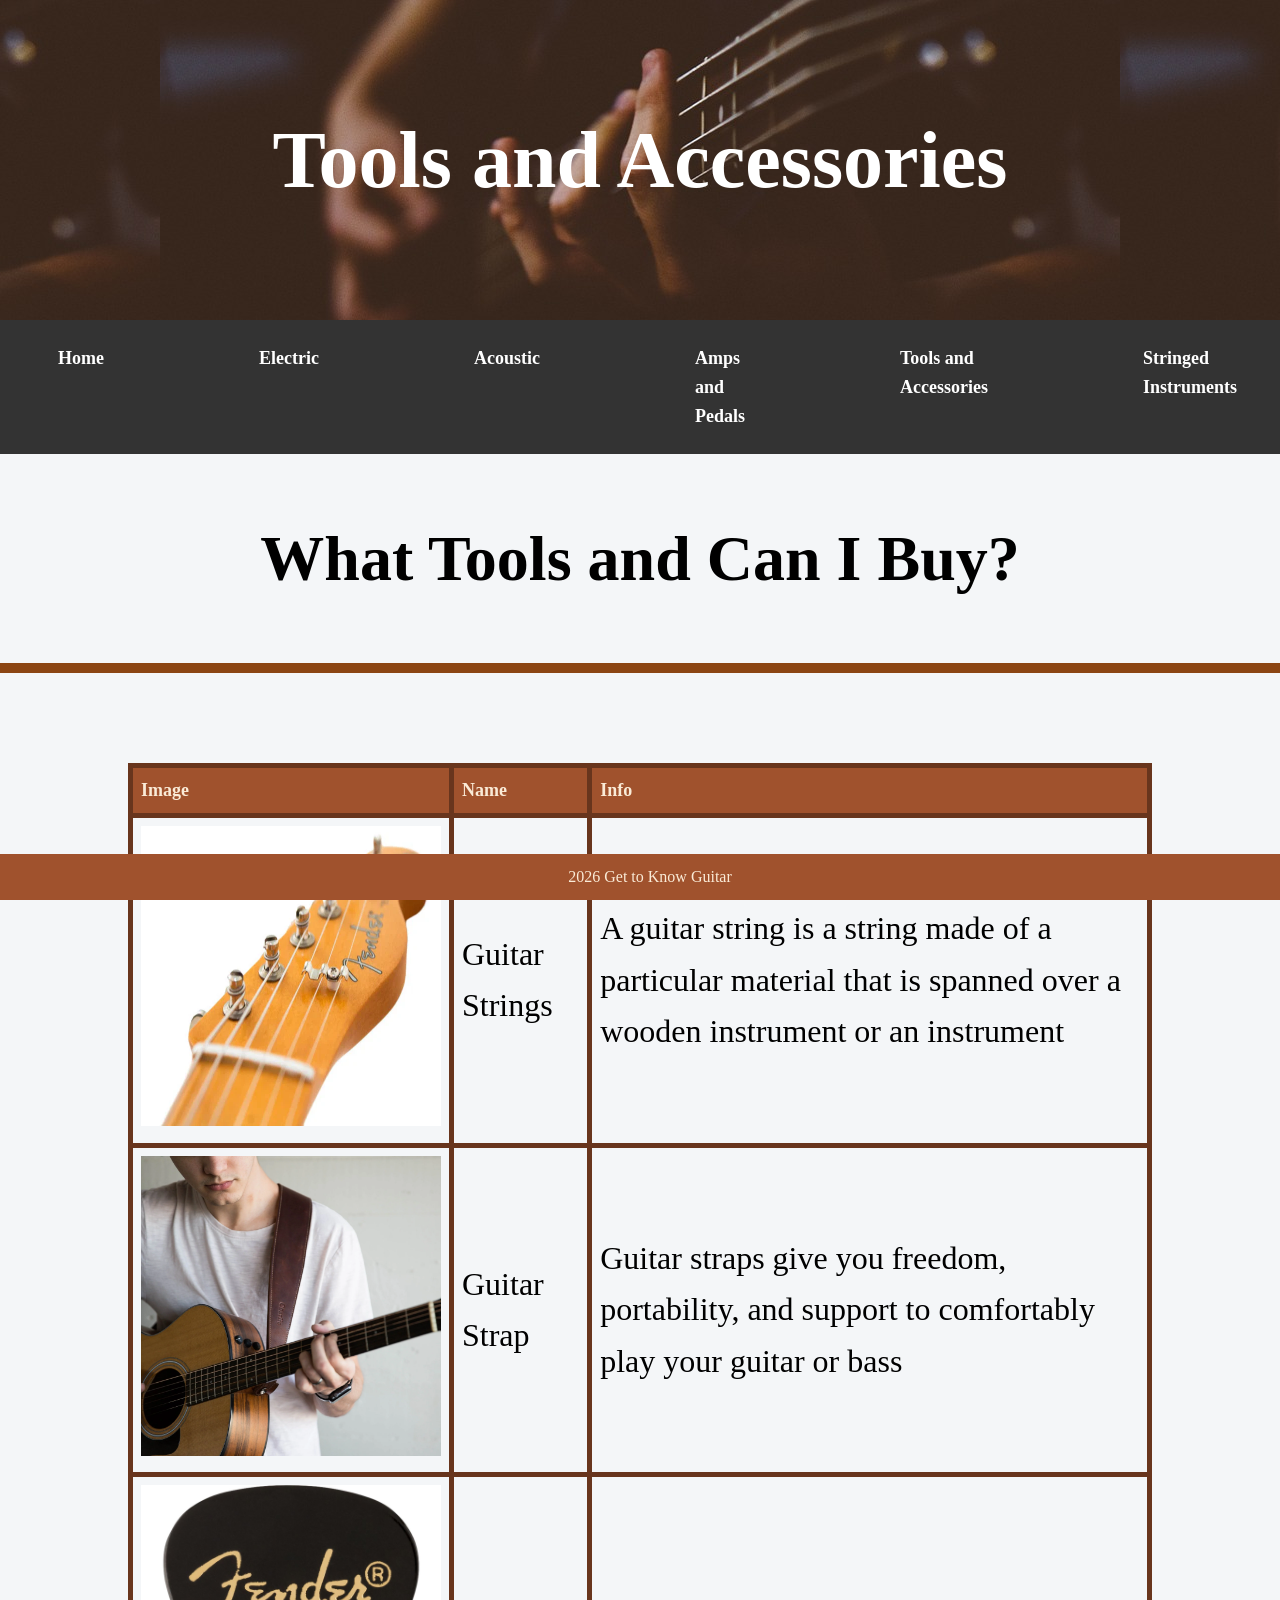
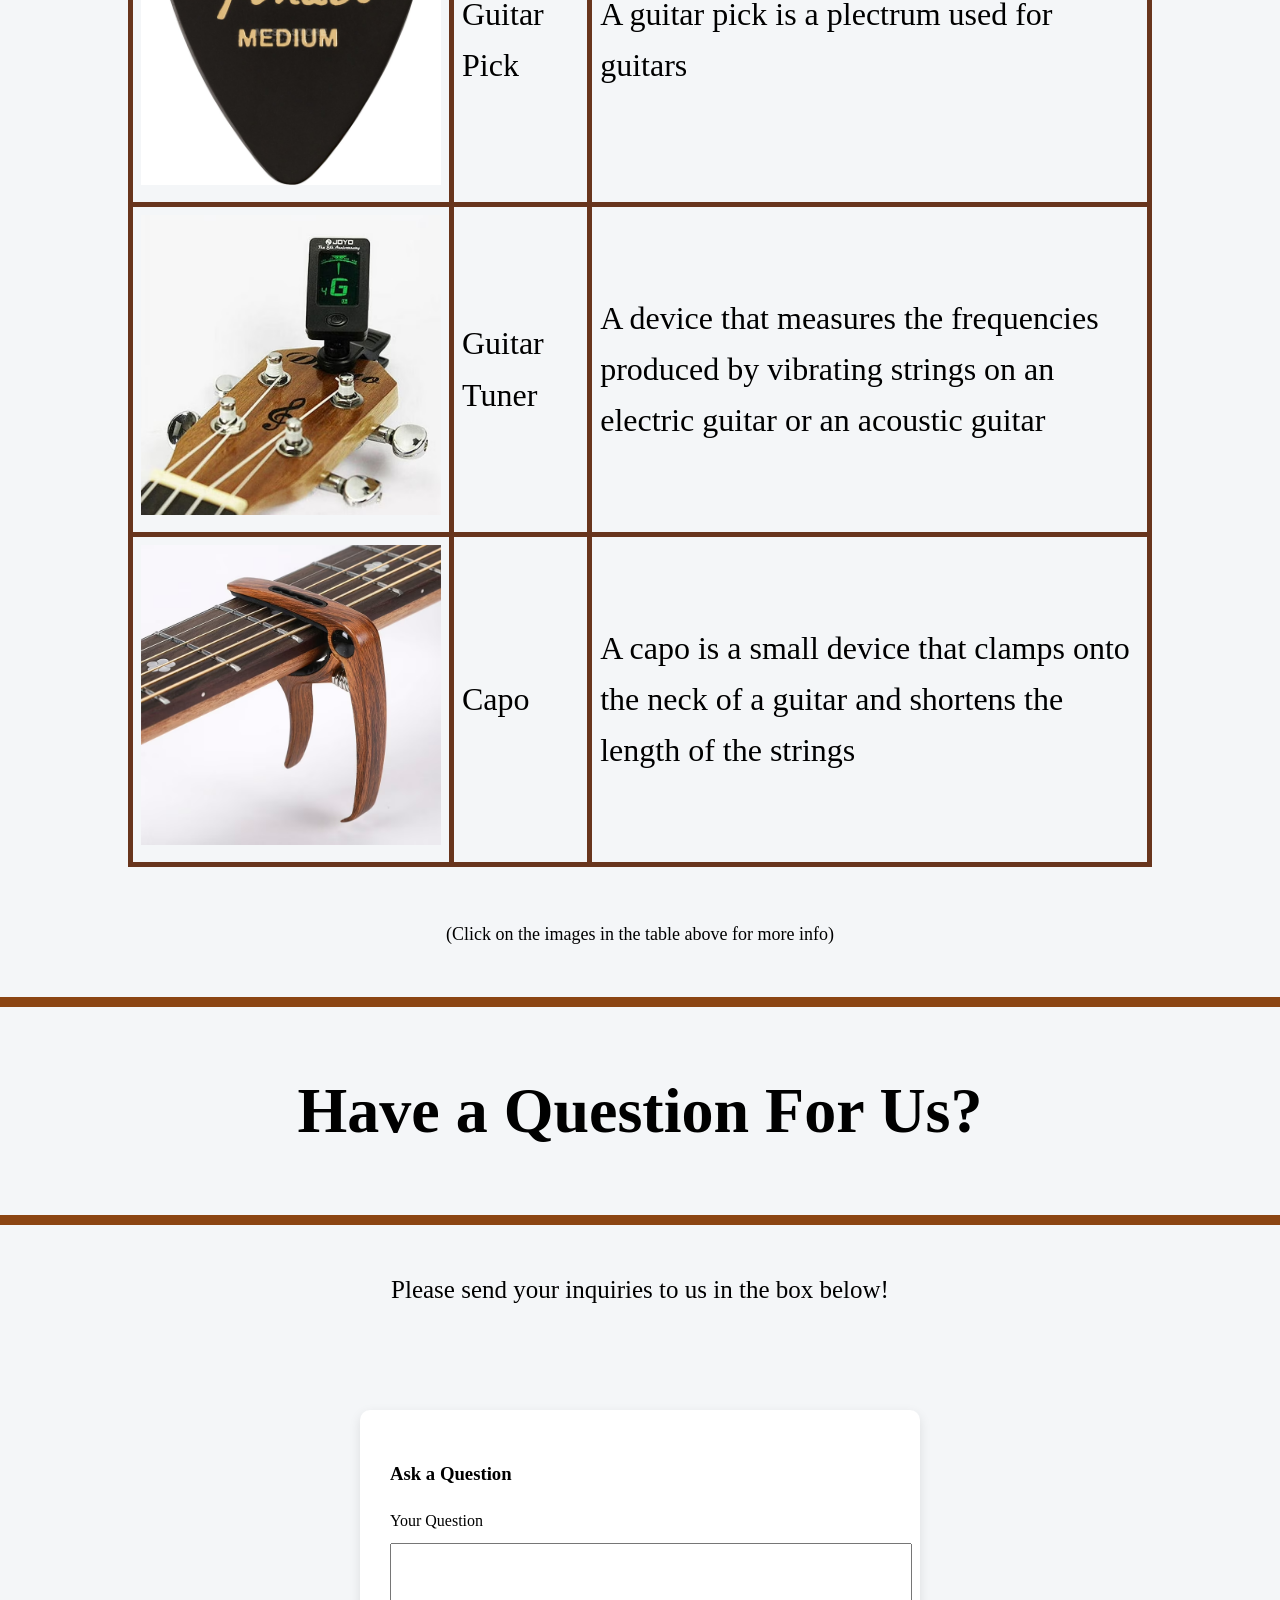
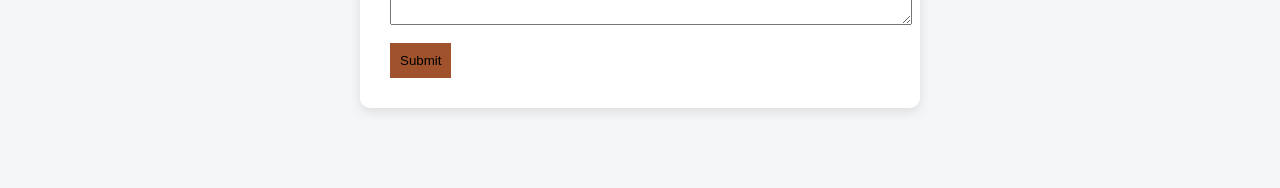
<file: tools_and_accessories.html>
<!doctype html>
<html>
<head>
<meta charset="UTF-8">
<title>Fravel Final Web Design Project</title>
<link href="styles.css" rel="stylesheet" type="text/css">
	
<header main class= "guitar.jpg" alt="Guitar Header">
	
	<h1 align="center">Tools and Accessories</h1>
	
	
	</header>
	
</head>
	
	<nav class="navbar">
	<ul class="nav-links">
		<li><a href="index.html">Home</a></li>
		<li><a href="electric.html">Electric</a></li>
		<li><a href="acoustic.html">Acoustic</a></li>
		<li><a href="amps_and_pedals.html">Amps and Pedals</a></li>
		<li><a href="tools_and_accessories.html">Tools and Accessories</a></li>
		<li><a href="other_stringed_instruments.html">Stringed Instruments</a></li>
		</ul>
	</nav>
	
		<h2>What Tools and Can I Buy?</h2>
	
	<hr style="height: 10px; border: none; background-color: saddlebrown;">
	<p>   </p>
	
	<div class="table-container">
    <table>
        <tr>
            <th>Image</th>
            <th>Name</th>
            <th>Info</th>
        </tr>

        <tr>
            <td><a href="https://www.amazon.com/DAddario-EJ11-Bronze-Acoustic-Strings/dp/B000EEL6GY/ref=sr_1_7_pp?crid=2PYYXBWZVEEGH&dib=eyJ2IjoiMSJ9.[base64].DT-1BG9aGNdEb3Llgt5PAUfCX86hkWRYJTcPXCa0Dr4&dib_tag=se&keywords=guitar%2Bstrings&qid=1777786247&sprefix=guitar%2Bstring%2Caps%2C147&sr=8-7&th=1"><img src="strings.webp" width="300" alt="strings"></a></td>
            <td><font size="6">Guitar Strings</font></td>
            <td><font size="6">A guitar string is a string made of a particular material that is spanned over a wooden instrument or an instrument </font></td>
            
        </tr>

        <tr>
            <td><a href="https://www.amazon.com/Guitar-Strap-Acoustic-Electric-Guitars/dp/B073B2XLLF/ref=sr_1_3_sspa?crid=FYVHCZFULLIH&dib=eyJ2IjoiMSJ9.[base64].nwjr4J-efcqBcPra0A7d6z3Xh4yX2ro0CNKFGYIb5uw&dib_tag=se&keywords=guitar%2Bstrap&qid=1777786272&sprefix=guitar%2Bstrap%2Caps%2C137&sr=8-3-spons&sp_csd=d2lkZ2V0TmFtZT1zcF9hdGY&th=1"><img src="strap.webp" width="300" alt="strap"></a></td>
            <td><font size="6">Guitar Strap</font></td>
            <td><font size="6">Guitar straps give you freedom, portability, and support to comfortably play your guitar or bass</font></td>
            
        </tr>

        <tr>
			<td><a href="https://www.amazon.com/Fender-Celluloid-Turquoise-electric-acoustic/dp/B005SUVENO/ref=sr_1_10?crid=30F7EJOT8SZPG&dib=eyJ2IjoiMSJ9.[base64].617QXSxq_gjkpJcJBWuT_i-Gqxn7jPSIKcLdJExBiIQ&dib_tag=se&keywords=guitar%2Bpick&qid=1777786331&sprefix=guitar%2Bpick%2Caps%2C154&sr=8-10&th=1"><img src="pick.webp" width="300" alt="Guitar Pick"></a></td>
            <td><font size="6">Guitar Pick</font></td>
            <td><font size="6">A guitar pick is a plectrum used for guitars</font></td>
            
        </tr>

        <tr>
			<td><a href="https://www.amazon.com/DAddario-Accessories-Eclipse-Headstock-Tuner/dp/B01IBI88R4/ref=sr_1_2_sspa?crid=2Y2S2IUPL3OYO&dib=eyJ2IjoiMSJ9.[base64].K4dNNK1fLc6r-mavLKafPvxYWmLMPv-yu28f5GliVvw&dib_tag=se&keywords=guitar%2Btuner&qid=1777786820&sprefix=guitar%2Btun%2Caps%2C143&sr=8-2-spons&sp_csd=d2lkZ2V0TmFtZT1zcF9hdGY&th=1"><img src="guitartuner.avif" width="300" alt="Guitartuner"></a></td>
            <td><font size="6">Guitar Tuner</font></td>
            <td><font size="6">A device that measures the frequencies produced by vibrating strings on an electric guitar or an acoustic guitar</font></td>
            
        </tr>

        <tr>
			<td><a href="https://www.amazon.com/Capo-2Pack-Guitar-Acoustic-Electric/dp/B0CZ8DDHSY/ref=sr_1_2_sspa?crid=2IVW7ZGB7NFZY&dib=eyJ2IjoiMSJ9.[base64].AGsHeg0oQVEOuqAMrQnYfSlpC-CMHYmTYPyRgqYfMLU&dib_tag=se&keywords=capo&qid=1777786782&sprefix=capo%2Caps%2C163&sr=8-2-spons&sp_csd=d2lkZ2V0TmFtZT1zcF9hdGY&th=1"><img src="capo.avif" width="300" alt="Capo"></a></td>
            <td><font size="6">Capo</font></td>
            <td><font size="6">A capo is a small device that clamps onto the neck of a guitar and shortens the length of the strings</font></td>
            
        </tr>

    </table>
</div>

<center><p><font size="4">(Click on the images in the table above for more info)</font></p></center>
	
	<hr style="height: 10px; border: none; background-color: saddlebrown;">
	<h2>Have a Question For Us?</h2>
	<hr style="height: 10px; border: none; background-color: saddlebrown;">
	<center><p>Please send your inquiries to us in the box below!</p></center>



	
  <style>
    body {
      background-color: #f4f6f8;
    }
    .container-box {
      max-width: 500px;
      margin: 80px auto;
      padding: 30px;
      background: white;
      border-radius: 10px;
      box-shadow: 0 4px 12px rgba(0,0,0,0.1);
    }
    #thankYou {
      display: none;
    }
  </style>

<body>

<div class="container-box">
  <h3 class="mb-3">Ask a Question</h3>

	
  <!-- Form -->
  <form id="questionForm">
    <div class="mb-3">
      <label class="form-label">Your Question</label>
      <textarea class="form-control" id="questionInput" rows="4" required></textarea>
    </div>

    <button type="submit" class="btn btn-primary w-100">Submit</button>
  </form>

  <!-- Thank You Message -->
  <div id="thankYou" class="text-center mt-4">
    <h4 class="text-success">✅ Thank you!</h4>
    <p>Your question has been submitted.</p>
  </div>
</div>

<!-- Link to external JS file -->
<script src="script.js"></script>

	
	
	
</body>
	
	<footer>2026 Get to Know Guitar</footer>
</html>
</file>
<file: styles.css>
@charset "UTF-8";
/* CSS Document */

body{
	font-family: Baskerville, "Palatino Linotype", Palatino, "Century Schoolbook L", "Times New Roman", "serif";
	margin: 0;
	line-height: 1.6;
	
}

p{
	padding: 20px;
	font-size: 25px;
}

header{
	background-image: url(guitarheader.jpg);
	padding: 10px;
	display: flex;
	color: white;
	height: 300px;
	justify-content: space-between;
	background-position: center;
	text-align: center;
	align-items: center;
}

footer{
	background-color: sienna;
	color: antiquewhite;
	padding: 10px;
	text-align: center;
	position: fixed;
	bottom: 0;
	width: 100%;
	
	
}

img{
	align-content: center;
	transition: transform 0.3s, filter 0.3s;
}

img:hover {
	transform: scale(1.05) rotate(1deg);
	filter: brightness(1.2);
}

h1{
	text-align: center;
	width: 100%;
	font-size: 5rem;
}

h2{
		text-align: center;
		font-size: 4rem;
}

background{
	background-color: antiquewhite;
}

nav{
	background: #222;
	color: white;
	justify-content: space-around;
	padding: 5px;
	display: flex;
	
}

.navbar{
	padding: 10px 0;
	display: flex;
	justify-content:center;
	background-color: #333
	
}


nav a {
	color: white;
	padding: 8px;
	margin-left: 15px;
}

nav-links{
	list-style-type: none;
	display: flex;
	margin: 0;
	padding: 0;
	justify-content: center;
	gap: 15px;
}

.nav-links li{
	margin: 0;
}

.nav-links li a{
	color: white;
	text-decoration:none;
	padding: 14px 20px;
	display: block;
}

.nav-links a{
	color: white;
	text-decoration: none;
	font-weight: bold;
	display: block;
	font-size: 18px;
	border-radius: 5px;
}

.nav0links a:hover{
	background: darkorange;
}

.nav-links li a:hover {
	background-color:darkorange;
	border-radius: 4px;
}

nav ul{
	display: flex;
	margin: 0;
	padding: 0;
	justify-content: center;
	list-style-type: none;
	font-size: 20px;
}

nav ul li{
	margin: 0 15px;
	font-size: 20px;
}

nav a:hover {
	background: orange;
	border-radius: 5px;
}

input, textarea {
	width:100%;
	margin:10px 0;
	padding: 10px;
}




.container {
	display: flex;
	grid-template-columns: 1 1;
	gap: 20px;
	padding: 20px
	
}

.form-container {
	position: relative;
	padding: 20px;
}


button{ 
	background: orange;
	padding: 10px;
	cursor: pointer;
	border: none;
}

button:hover {
	background: darkorange;
}

.btn-primary {
	background-color: sienna;
}

.btn-primary:hover{
	background-color: darkorange;
}

.featured {
   display: flex;
   flex-direction: row;
   flex-wrap: wrap;
   justify-content: space-around;
   align-items: center;
   padding: 20px;
}

.album {
   width: 120px;
   height: 120px;
   background: lightgray;
   display: flex;
   align-items: center;
   justify-content: center;
   transition: transform 0.3s;
}


.album:hover {
   transform: translateY(20px) scale(1.2);
}


.album img {
   width: 100%;
   height: 100%;
   object-fit: cover;
   border-radius: 5px;
}

.album:hover::after {
   opacity: 1;
}

.album::after {
   display: block;
   font-size: 10px;
   opacity: 0;
}

table {
   width: 80%;
   border-collapse: collapse;
	font-size: 18px;
	margin-right: auto;
	margin-left: auto;
	
}



table, th, td {
   border: 5px solid #68351D;
   padding: 8px;
   text-align: left;
	font-size: 18px;
}

th {
   background: sienna;
	color: antiquewhite;
}

.float-img {
   float: left;
   width: 150px;
   margin-right: 15px;
}


@media (max-width: 900px){
	.container {
		grid-template-colums: 1;
		}
	}
@media (max-width: 600px) {
	nav{
		flex-direction: column;
		align-items: center;
	}
}




.carousel-item{
	min-width: 100%;
	scroll-snap-align: center;
	position: relative;
}

.carousel-item img{
	width: 100%;
	height: 400px;
	object-fit: cover;
	border-radius: 12px;
}


.carousel {
  position: relative;
  width: 80%;
  margin: auto;
  overflow: hidden;
  border-radius: 10px;
}

.carousel-track {
  display: flex;
  transition: transform 0.5s ease-in-out;
}

.slide {
  min-width: 100%;
	
}

.slide img {
  width: 100%;
  height: 400px;
  object-fit: cover;
}


.prev, .next {
  position: absolute;
  top: 50%;
  transform: translateY(-50%);
  background: rgba(0,0,0,0.5);
  color: white;
  border: none;
  font-size: 2rem;
  padding: 10px;
  cursor: pointer;
}

.prev {
  left: 10px;
}

.next {
  right: 10px;
}


.hero{
	background-image: url("guitar.jpg");
	height: 300px;
	background-size: cover;
	background-position:center;
	display: flex;
	justify-content: center;
	align-items: center;
}

.hero h1{
	color: white;
	font-size: 3rem;
	background: rgba(0,0,0,0.5);
	padding:10px 20px;
	border-radius: 10px;
}

li::marker {
	color: darkorange;
}

li{
	font-size: 1.3rem;
	padding-left: 50px;
	padding-right: 50px;
}

ul{
	padding-left: 50px;
	padding-right: 50px;
}
</file>
